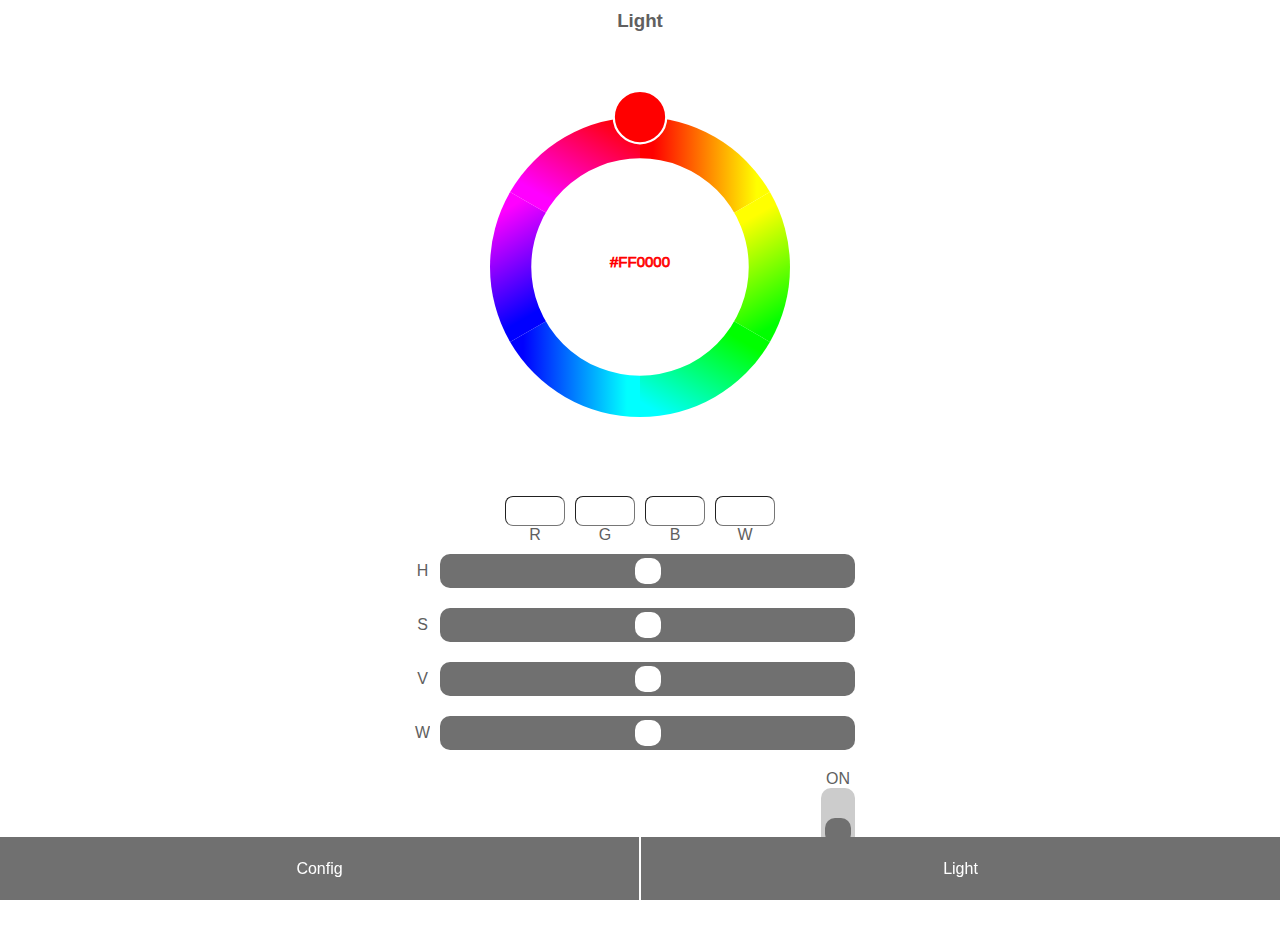
<file: color.html>
<!DOCTYPE html>
<html lang="en">
<head>
    <meta charset="UTF-8">
    <meta name="viewport" content="width=device-width, initial-scale=1.0">
    <title>Color Page</title>
    <link rel="stylesheet" href="static/style.css" />
    <link rel="stylesheet" href="static/switch_vert.css" />
    <link rel="stylesheet" href="static/color.css" />
    <link rel="stylesheet" href="static/range.css" />
</head>
<body>
    <div class="main">
        <h3>Light</h3>

        <!--Color Circle-->
        <svg viewBox="-100 -100 600 600" class="card color-picker">
            <defs>
              <mask id="doughnut">
                <circle
                  cx="200"
                  cy="200"
                  r="180"
                  stroke="white"
                  stroke-width="70"
                ></circle>
              </mask>
              <linearGradient id="red-to-yellow">
                <stop offset="0.1" stop-color="red"></stop>
                <stop offset="0.9" stop-color="yellow"></stop>
              </linearGradient>
              <linearGradient id="yellow-to-lime">
                <stop offset="0.1" stop-color="yellow"></stop>
                <stop offset="0.9" stop-color="lime"></stop>
              </linearGradient>
              <linearGradient id="lime-to-aqua">
                <stop offset="0.1" stop-color="lime"></stop>
                <stop offset="0.9" stop-color="aqua"></stop>
              </linearGradient>
              <linearGradient id="aqua-to-blue">
                <stop offset="0.1" stop-color="aqua"></stop>
                <stop offset="0.9" stop-color="blue"></stop>
              </linearGradient>
              <linearGradient id="blue-to-magenta">
                <stop offset="0.1" stop-color="blue"></stop>
                <stop offset="0.9" stop-color="magenta"></stop>
              </linearGradient>
              <linearGradient id="magenta-to-red">
                <stop offset="0.1" stop-color="magenta"></stop>
                <stop offset="0.9" stop-color="red"></stop>
              </linearGradient>
            </defs>
            <g mask="url(#doughnut)">
              <path
                d="M 200 0
                       A 200 200, 0, 0, 1, 373.2 100
                       L 200 200
                       Z"
                fill="url(#red-to-yellow)"
              ></path>
              <path
                d="M 200 0
                       A 200 200, 0, 0, 1, 373.2 100
                       L 200 200
                       Z"
                transform="rotate(60 200 200)"
                fill="url(#yellow-to-lime)"
              ></path>
              <path
                d="M 200 0
                       A 200 200, 0, 0, 1, 373.2 100
                       L 200 200
                       Z"
                transform="rotate(120 200 200)"
                fill="url(#lime-to-aqua)"
              ></path>
              <path
                d="M 200 0
                       A 200 200, 0, 0, 1, 373.2 100
                       L 200 200
                       Z"
                transform="rotate(180 200 200)"
                fill="url(#aqua-to-blue)"
              ></path>
              <path
                d="M 200 0
                       A 200 200, 0, 0, 1, 373.2 100
                       L 200 200
                       Z"
                transform="rotate(240 200 200)"
                fill="url(#blue-to-magenta)"
              ></path>
              <path
                d="M 200 0
                       A 200 200, 0, 0, 1, 373.2 100
                       L 200 200
                       Z"
                transform="rotate(300 200 200)"
                fill="url(#magenta-to-red)"
              ></path>
            </g>
            <g>
              <circle
                cx="200"
                cy="0"
                r="35"
                fill="red"
                class="selector"
                stroke="white"
                stroke-width="3"
              />
            </g>
            <text
              x="200"
              y="200"
              text-anchor="middle"
              font-size="20"
              stroke="#FF0000"
              fill="#FF0000"
              class="hex"
            >
              #FF0000
            </text>
          </svg>   

        <div class="rgbw_cont">
            <div class="rgbw_input_cont">
                <input class="rgbw_input"></input>
                <input class="rgbw_input"></input>
                <input class="rgbw_input"></input>
                <input class="rgbw_input"></input>
            </div>
            
            <div class="rgbw_names">
                <p>R</p>
                <p>G</p>
                <p>B</p>
                <p>W</p>
            </div>

        </div>
        
        <div class="hsvw_cont">
            <div class="hsvw_names">
                <p>H</p>
                <p>S</p>
                <p>V</p>
                <p>W</p>
            </div>
            <div class="hsvw_input_cont">
                <input class="hsvw_range" type="range" min="0" max="359">
                <input class="hsvw_range" type="range" min="0" max="1" step="0.01">
                <input class="hsvw_range" type="range" min="0" max="1" step="0.01">
                <input class="hsvw_range" type="range" min="0" max="1" step="0.01">
            </div>
        </div>

        <div class="switch_toright">
            <div class="on_switch">
                <p>ON</p>
                <label class="switch">
                    <input type="checkbox" />
                    <span class="slider round"></span>
                  </label>
                  <p>OFF</p>
            </div>
        </div>
        
          <div class="footer">
            <a href="config.html" class="footer_but">Config</a>
            <a href="color.html" class="footer_but">Light</a>
          </div>
    </div>
    <script src="color_picker.js"></script>
</body>
</html>
</file>
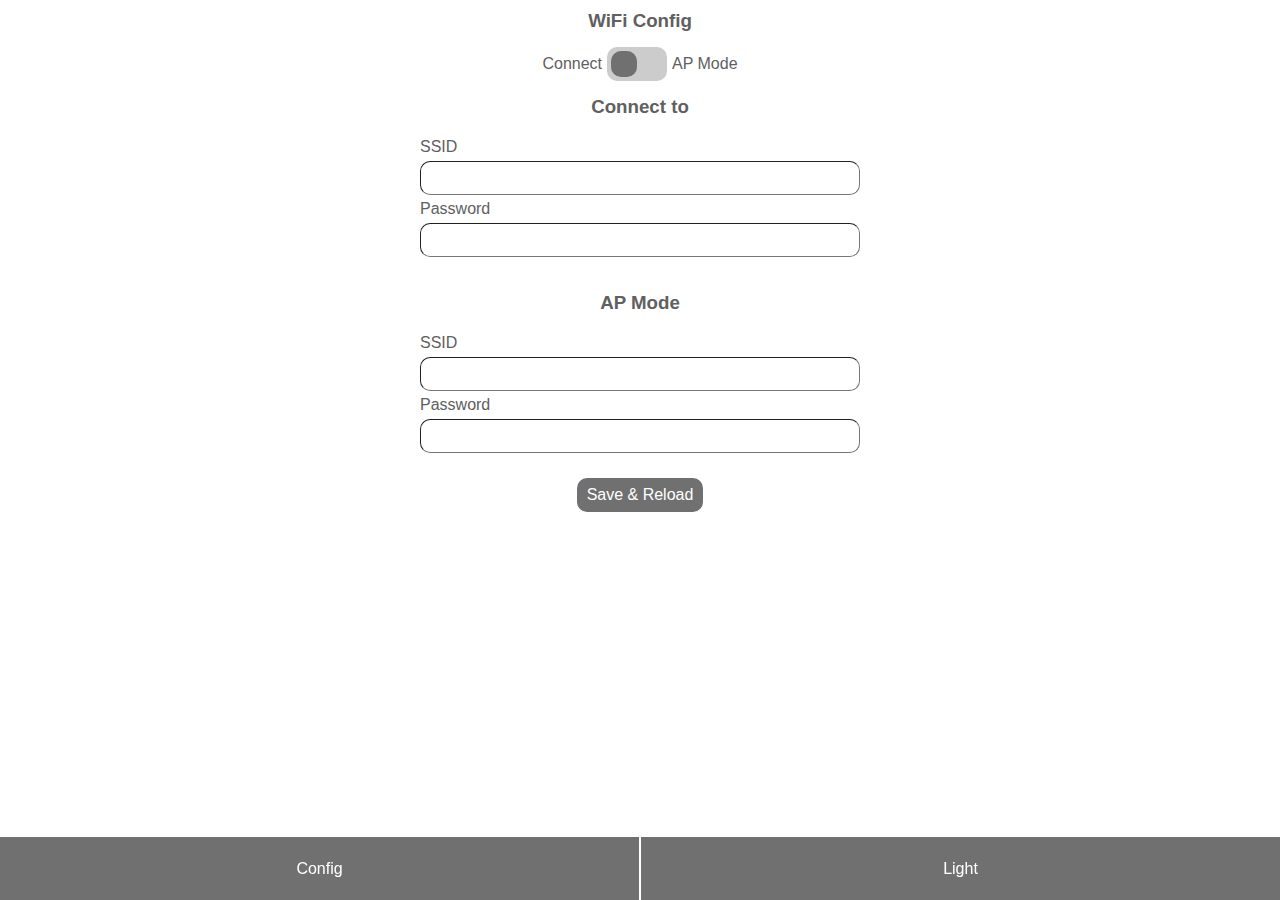
<file: config.html>
<!DOCTYPE html>
<html lang="en">
  <head>
    <meta charset="UTF-8" />
    <meta name="viewport" content="width=device-width, initial-scale=1.0" />
    <title>Config Page</title>
    <link rel="stylesheet" href="static/style.css" />
    <link rel="stylesheet" href="static/switch_hor.css" />
  </head>
  <body>
    <div class="main">
      <h3>WiFi Config</h3>

      <div class="switch_cont">
        <p>Connect</p>
        <!-- Rounded switch -->
        <label class="switch">
          <input type="checkbox" />
          <span class="slider round"></span>
        </label>
        <p>AP Mode</p>
      </div>

      <h3>Connect to</h3>
      <div class="mode_input">
        <p>SSID</p>
        <input />

        <p>Password</p>
        <input />
      </div>

      <h3>AP Mode</h3>

      <div class="mode_input">
        <p>SSID</p>
        <input />

        <p>Password</p>
        <input />
      </div>

      <div class="save_but">
        <button class="save">Save & Reload</button>
      </div>

      <div class="footer">
        <a href="config.html" class="footer_but">Config</a>
        <a href="color.html" class="footer_but">Light</a>
      </div>
    </div>
  </body>
</html>
</file>
<file: static/style.css>
* {
	margin: 0;
	padding: 0;
	box-sizing: border-box;
	font-family: 'Segoe UI', sans-serif;
  color: #606060;
}

html, body {
  width: 100%;
  height: 100%;
}

.main {
  margin: auto;
  width: 50%;
  min-width: 370px;
  max-width: 450px;
}

h3 {
  text-align: center;
  padding: 10px 0;
}

.switch_cont {
  align-items: center;
  justify-content: center;
}

.switch_cont > p {
  padding: 5px;
}

.mode_input {
    display: grid;
    padding: 5px;
    padding: 5px 5px 25px;
}

.mode_input > p {
  padding: 5px 0;
}

.mode_input > input {
  height: 34px;
  border-radius: 10px;
  border-width: 1px;
  padding: 5px;
}

.switch_cont {
    display: flex;
    padding: 5px;
}

.save_but {
  text-align: center;
}

.save {
  border: none;
  padding: 8px 10px;
  border-radius: 10px;
  background-color: #707070;
  color: #ffffff;
  font-size: 1em;
  transition: 0.1s;
}

.save:active {
  background-color: #404040;
}

.footer {
    display: flex;
    justify-content: space-between;
    position: fixed;
    left: 0;
    bottom: 0;
    width: 100%;
    margin: 0;
    height: 7%;
  }

.footer_but {
  border: none;
  width: calc(50% - 1px);
  background-color: #707070;
  color: #ffffff;
  font-size: 1em;
  transition: 0.1s;
  text-align: center;
  text-decoration: none;

  display: flex;
  flex-direction: column;
  justify-content: center;
  text-align: center;
}

.footer_but:active {
  background-color: #404040;
}
</file>
<file: static/switch_vert.css>
/* The switch - the box around the slider */
.switch {
    position: relative;
    display: inline-block;
    width: 34px;
    height: 60px;
  }
  
  /* Hide default HTML checkbox */
  .switch input {
    opacity: 0;
    width: 0;
    height: 0;
  }
  
  /* The slider */
  .slider {
    position: absolute;
    cursor: pointer;
    top: 0;
    left: 0;
    right: 0;
    bottom: 0;
    background-color: #ccc;
    -webkit-transition: .4s;
    transition: .4s;
  }
  
  .slider:before {
    position: absolute;
    content: "";
    height: 26px;
    width: 26px;
    left: 4px;
    bottom: 4px;
    background-color: #707070;
    -webkit-transition: .4s;
    transition: .4s;
  }
  
  input:checked + .slider {
    background-color: #707070;
  }
  
  input:focus + .slider {
    border: #707070;
  }
  
  input:checked + .slider:before {
    -webkit-transform: translateY(-26px);
    -ms-transform: translateY(-26px);
    transform: translateY(-26px);
    background-color: #ffffff;
  }
  
  /* Rounded sliders */
  .slider.round {
    border-radius: 10px;
  }
  
  .slider.round:before {
    border-radius: 10px;
  }
</file>
<file: static/color.css>
.rgbw_input_cont {
    display: flex;
    justify-content: center;
}

.rgbw_names {
    display: flex;
    justify-content: center;
}

.rgbw_names p {
    width: 60px;
    text-align: center;
    margin: 0 5px;
}

.rgbw_input {
    max-width: 60px;
    height: 30px;
    border-radius: 8px;
    border-width: 1px;
    padding: 5px;
    margin: 0 5px;
}

.hsvw_cont {
    display: flex;
}

.hsvw_range {
    padding: 10px;
    flex: 1;
}

.on_switch {
    margin: 10px;
    margin-bottom: 70px;
}

.switch_toright {
    display: flex;
    justify-content: end;
}

.on_switch p {
    text-align: center;
}

.hsvw_names p {
    height: 54px;
    line-height: 54px;
    text-align: center;
}

.hsvw_input_cont {
    display: grid;
    flex: 1;
}
</file>
<file: static/range.css>
.hsvw_range {
    -webkit-appearance: none; /* Override default look */
    appearance: none;
}

.hsvw_range::-webkit-slider-runnable-track {
    -webkit-appearance: none; /* Override default look */
    appearance: none;
    height: 34px;
    background-color: #707070;
    border-radius: 10px;
    padding: 0 4px;
}

.hsvw_range::-webkit-slider-thumb {
    -webkit-appearance: none; /* Override default look */
    appearance: none;
    height: 26px;
    width: 26px;
    margin-top: 4px;
    border-radius: 10px;
    background-color: #ffffff;
}
</file>
<file: static/switch_hor.css>
/* The switch - the box around the slider */
.switch {
    position: relative;
    display: inline-block;
    width: 60px;
    height: 34px;
  }
  
  /* Hide default HTML checkbox */
  .switch input {
    opacity: 0;
    width: 0;
    height: 0;
  }
  
  /* The slider */
  .slider {
    position: absolute;
    cursor: pointer;
    top: 0;
    left: 0;
    right: 0;
    bottom: 0;
    background-color: #ccc;
    -webkit-transition: .4s;
    transition: .4s;
  }
  
  .slider:before {
    position: absolute;
    content: "";
    height: 26px;
    width: 26px;
    left: 4px;
    bottom: 4px;
    background-color: #707070;
    -webkit-transition: .4s;
    transition: .4s;
  }
  
  input:checked + .slider {
    background-color: #707070;
  }
  
  input:focus + .slider {
    border: #707070;
  }
  
  input:checked + .slider:before {
    -webkit-transform: translateX(26px);
    -ms-transform: translateX(26px);
    transform: translateX(26px);
    background-color: #ffffff;
  }
  
  /* Rounded sliders */
  .slider.round {
    border-radius: 10px;
  }
  
  .slider.round:before {
    border-radius: 10px;
  }
</file>
